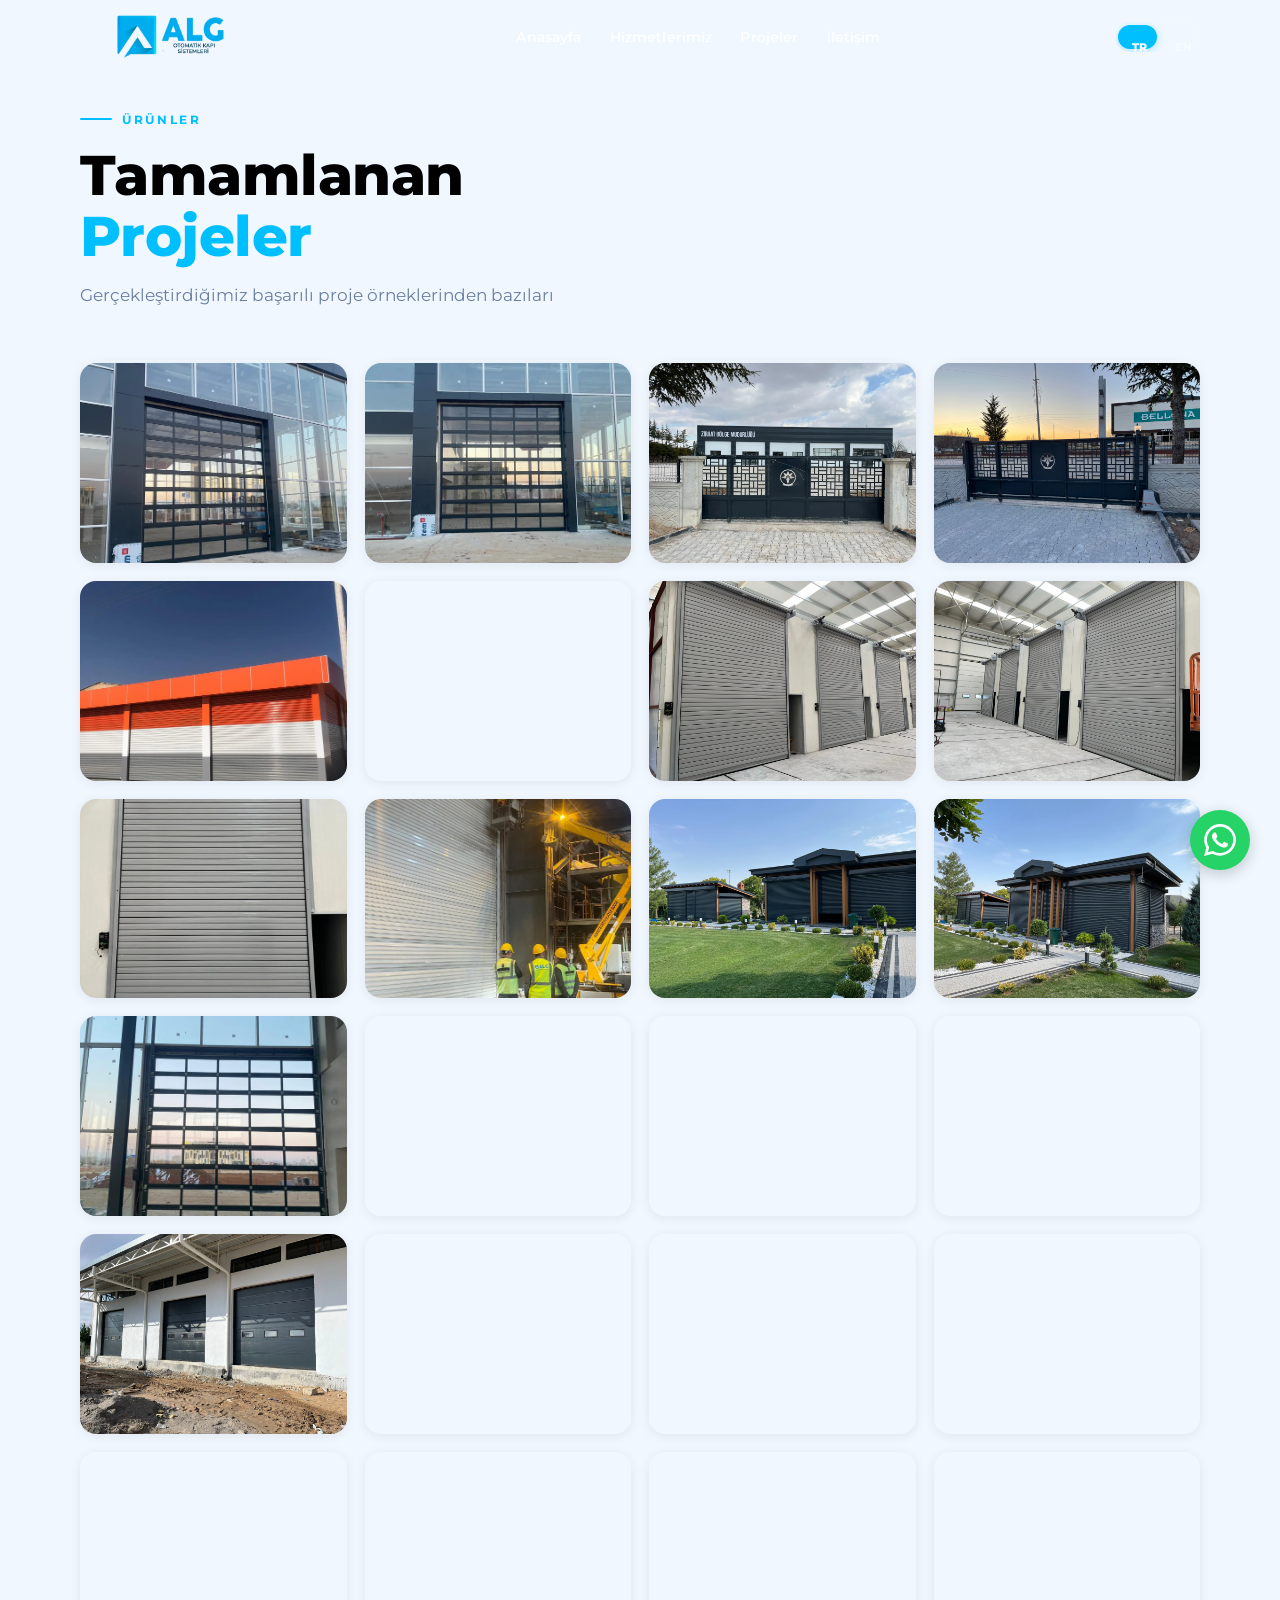
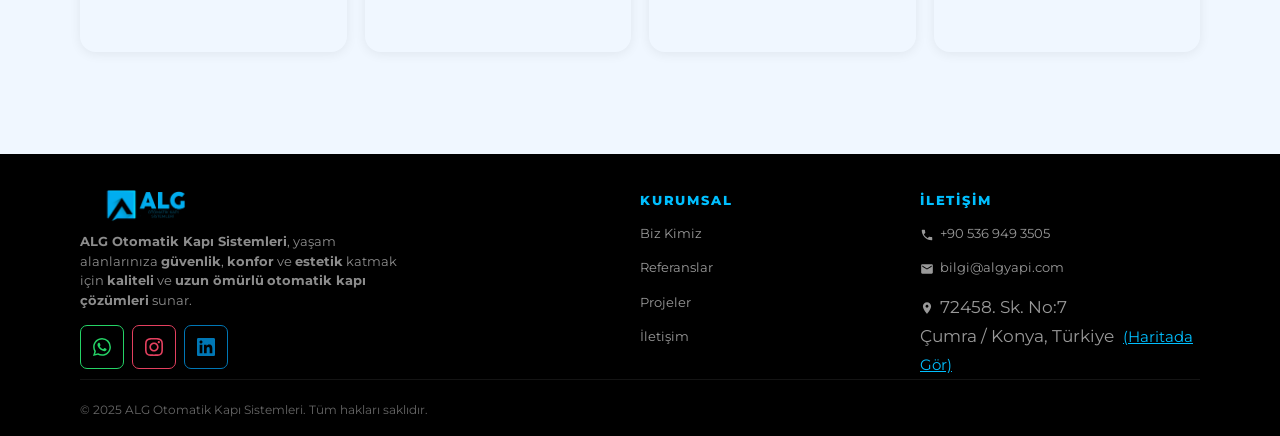
<file: ALG/ürünler sayfası.html>
<!DOCTYPE html>
<html lang="tr">
<head>
  <meta charset="UTF-8" />
  <meta name="viewport" content="width=device-width, initial-scale=1.0, viewport-fit=cover" />
  <meta name="description" content="ALG Tamamlanan Projeler Galerisi – Ülke çapında başarılı kapı ve güvenlik sistemi uygulamaları. Konuttan endüstriye pbirçok proje örneğini inceleyin." />
  <meta name="keywords" content="proje galerisi, başarılı uygulamalar, otomatik kapı projeleri, güvenlik sistemleri" />
  <meta property="og:title" content="Tamamlanan Projeler | ALG Otomatik Kapı Sistemleri" />
  <meta property="og:description" content="ALG'nin başarılı proje örneklerini keşfedin. Konya merkezli, Türkiye geneli hizmet." />
  <meta property="og:type" content="website" />
  <title>Tamamlanan Projeler | ALG Otomatik Kapı Sistemleri</title>
  <link rel="preconnect" href="https://fonts.googleapis.com" />
  <link rel="preconnect" href="https://fonts.gstatic.com" crossorigin />
  <link rel="stylesheet" href="style.css" />
  <link href="https://fonts.googleapis.com/css2?family=Montserrat:wght@400;500;600;700;800;900&display=swap" rel="stylesheet" />
  <script src="translations.js"></script>
  <style>
    /* Global font set in style.css */
    :root {
      --c-accent: #00BFFF;
      --c-bg: #f0f7ff;
      --c-text: #000000;
    }
    body { background: var(--c-bg); color: var(--c-text); }
    .navbar-static { 
        background: rgba(0,0,0,0.8); padding: 15px 0; border-bottom: 1px solid rgba(255,255,255,0.1);
    }
    .back-btn {
        color: #fff; text-decoration: none; font-weight: 700;
        display: flex; align-items: center; gap: 8px; font-size: 14px; text-transform: uppercase;
        transition: color 0.3s ease;
    }
    .back-btn:hover { color: var(--c-accent); }
    
    /* Katalog Tasarımı */
    .catalog-grid {
        display: grid; grid-template-columns: repeat(auto-fill, minmax(300px, 1fr)); gap: 30px; margin-top: 40px;
    }
    .gallery-grid {
        display: grid;
        grid-template-columns: repeat(4, minmax(0, 1fr));
        gap: 18px;
        margin-top: 40px;
    }
    
    @media (max-width: 1024px) {
      .gallery-grid { grid-template-columns: repeat(3, minmax(0, 1fr)); gap: 16px; }
    }
    @media (max-width: 768px) {
      .gallery-grid { grid-template-columns: repeat(2, minmax(0, 1fr)); gap: 12px; margin-top: 28px; }
    }
    @media (max-width: 480px) {
      .gallery-grid { grid-template-columns: 1fr; gap: 10px; margin-top: 20px; }
    }

    .catalog-item {
        background: #fff; border: 1px solid #eee; border-radius: 12px; overflow: hidden; transition: all 0.3s ease;
    }
    .catalog-item:hover { transform: translateY(-10px); box-shadow: 0 20px 40px rgba(0,0,0,0.1); border-color: var(--c-accent); }
    
    .catalog-img-box {
        width: 100%; height: 220px; background: #f0f0f0; overflow: hidden; position: relative;
    }
    .catalog-img-box img { width: 100%; height: 100%; object-fit: cover; transition: transform 0.5s ease; }
    .catalog-item:hover .catalog-img-box img { transform: scale(1.1); }
    
    .catalog-content { padding: 25px; }
    .catalog-cat { font-size: 12px; font-weight: 700; color: var(--c-accent); text-transform: uppercase; letter-spacing: 1px; }
    .catalog-name { font-size: 24px; font-weight: 800; margin: 10px 0; color: #000; }
    .catalog-desc { font-size: 14px; color: #666; margin-bottom: 20px; line-height: 1.6; }
    .catalog-btn { 
        display: block; width: 100%; padding: 12px; background: #000; color: #fff; text-align: center; 
        font-weight: 700; text-transform: uppercase; border-radius: 6px; transition: 0.3s;
    }
    .catalog-btn:hover { background: var(--c-accent); }

    /* Dil Seçeneği Stilleri */
    /* Lang toggle styles moved to style.css for consistency */
  </style>
</head>
<body>

<nav class="navbar" id="navbar" role="navigation" aria-label="Ana navigasyon">
  <div class="container nav-inner">
    <a href="index.html" class="nav-logo" aria-label="ALG - Ana Sayfa">
      <img src="logo.png" alt="ALG Logo" class="logo-img" fetchpriority="high" decoding="async" width="180" height="44">
    </a>
    <ul class="nav-links" role="list">
      <li><a href="index.html#anasayfa" data-i18n="nav_home">Anasayfa</a></li>
      <li><a href="index.html#hizmetler" data-i18n="nav_services">Hizmetlerimiz</a></li>
      <li><a href="index.html#projeler" data-i18n="nav_projects">Projeler</a></li>
      <li><a href="index.html#iletisim" data-i18n="nav_contact">İletişim</a></li>
    </ul>
    <div class="nav-right">
      <div class="lang-toggle" onclick="changeLang(localStorage.getItem('preferredLang') === 'en' ? 'tr' : 'en')">
        <div class="lang-toggle-slider"></div>
        <button class="lang-toggle-btn" data-lang="tr">TR</button>
        <button class="lang-toggle-btn" data-lang="en">EN</button>
      </div>
      <a href="tel:+905369493505" class="nav-call-btn">
        <svg width="15" height="15" viewBox="0 0 24 24" fill="currentColor"><path d="M6.6 10.8c1.4 2.8 3.8 5.1 6.6 6.6l2.2-2.2c.3-.3.7-.4 1-.2 1.1.4 2.3.6 3.6.6.6 0 1 .4 1 1V20c0 .6-.4 1-1 1-9.4 0-17-7.6-17-17 0-.6.4-1 1-1h3.5c.6 0 1 .4 1 1 0 1.3.2 2.5.6 3.6.1.3 0 .7-.2 1L6.6 10.8z"/></svg>
        <span data-i18n="nav_cta">Bizi Arayın</span>
      </a>
    </div>
    <button class="hamburger" id="hamburgerBtn" aria-label="Menüyü aç/kapat" aria-expanded="false">
      <span></span><span></span><span></span>
    </button>
  </div>
</nav>

<div class="mobile-menu" id="mobileMenu" role="dialog" aria-label="Mobil menü">
  <button class="mobile-close" id="mobileClose" aria-label="Kapat">✕</button>
  <a href="index.html#anasayfa" class="mobile-link" data-i18n="nav_home">Anasayfa</a>
  <a href="index.html#hizmetler" class="mobile-link" data-i18n="nav_services">Hizmetlerimiz</a>
  <a href="index.html#projeler" class="mobile-link" data-i18n="nav_projects">Projeler</a>
  <a href="index.html#iletisim" class="mobile-link" data-i18n="nav_contact">İletişim</a>
  <a href="tel:+905369493505" class="mobile-cta-btn">
    <svg width="16" height="16" viewBox="0 0 24 24" fill="currentColor"><path d="M6.6 10.8c1.4 2.8 3.8 5.1 6.6 6.6l2.2-2.2c.3-.3.7-.4 1-.2 1.1.4 2.3.6 3.6.6.6 0 1 .4 1 1V20c0 .6-.4 1-1 1-9.4 0-17-7.6-17-17 0-.6.4-1 1-1h3.5c.6 0 1 .4 1 1 0 1.3.2 2.5.6 3.6.1.3 0 .7-.2 1L6.6 10.8z"/></svg>
    +90 536 949 3505
  </a>
</div>

<section class="section">
  <div class="container">
    <div class="section-header">
      <div class="badge" data-i18n="nav_prod_cat">Ürünler</div>
      <h1 class="section-title">Tamamlanan<br /><span class="text-accent">Projeler</span></h1>
      <p class="section-desc">Gerçekleştirdiğimiz başarılı proje örneklerinden bazıları</p>
    </div>

    <div class="gallery-grid">
      <div class="gallery-card"><img class="gallery-img" src="images/galeri/f (1).webp" alt="Galeri Fotoğraf 1" loading="lazy" decoding="async"></div>
      <div class="gallery-card"><img class="gallery-img" src="images/galeri/f (2).webp" alt="Galeri Fotoğraf 2" loading="lazy" decoding="async"></div>
      <div class="gallery-card"><img class="gallery-img" src="images/galeri/f (3).webp" alt="Galeri Fotoğraf 3" loading="lazy" decoding="async"></div>
      <div class="gallery-card"><img class="gallery-img" src="images/galeri/f (4).webp" alt="Galeri Fotoğraf 4" loading="lazy" decoding="async"></div>
      <div class="gallery-card"><img class="gallery-img" src="images/galeri/f (5).webp" alt="Galeri Fotoğraf 5" loading="lazy" decoding="async"></div>
      <div class="gallery-card"><img class="gallery-img" src="images/galeri/f (6).webp" alt="Galeri Fotoğraf 6" loading="lazy" decoding="async"></div>
      <div class="gallery-card"><img class="gallery-img" src="images/galeri/f (7).webp" alt="Galeri Fotoğraf 7" loading="lazy" decoding="async"></div>
      <div class="gallery-card"><img class="gallery-img" src="images/galeri/f (8).webp" alt="Galeri Fotoğraf 8" loading="lazy" decoding="async"></div>
      <div class="gallery-card"><img class="gallery-img" src="images/galeri/f (9).webp" alt="Galeri Fotoğraf 9" loading="lazy" decoding="async"></div>
      <div class="gallery-card"><img class="gallery-img" src="images/galeri/f (10).webp" alt="Galeri Fotoğraf 10" loading="lazy" decoding="async"></div>
      <div class="gallery-card"><img class="gallery-img" src="images/galeri/f (11).webp" alt="Galeri Fotoğraf 11" loading="lazy" decoding="async"></div>
      <div class="gallery-card"><img class="gallery-img" src="images/galeri/f (12).webp" alt="Galeri Fotoğraf 12" loading="lazy" decoding="async"></div>
      <div class="gallery-card"><img class="gallery-img" src="images/galeri/f (13).webp" alt="Galeri Fotoğraf 13" loading="lazy" decoding="async"></div>
      <div class="gallery-card"><img class="gallery-img" src="images/galeri/f (14).webp" alt="Galeri Fotoğraf 14" loading="lazy" decoding="async"></div>
      <div class="gallery-card"><img class="gallery-img" src="images/galeri/f (15).webp" alt="Galeri Fotoğraf 15" loading="lazy" decoding="async"></div>
      <div class="gallery-card"><img class="gallery-img" src="images/galeri/f (16).webp" alt="Galeri Fotoğraf 16" loading="lazy" decoding="async"></div>
      <div class="gallery-card"><img class="gallery-img" src="images/galeri/f (17).webp" alt="Galeri Fotoğraf 17" loading="lazy" decoding="async"></div>
      <div class="gallery-card"><img class="gallery-img" src="images/galeri/f (18).webp" alt="Galeri Fotoğraf 18" loading="lazy" decoding="async"></div>
      <div class="gallery-card"><img class="gallery-img" src="images/galeri/f (19).webp" alt="Galeri Fotoğraf 19" loading="lazy" decoding="async"></div>
      <div class="gallery-card"><img class="gallery-img" src="images/galeri/f (20).webp" alt="Galeri Fotoğraf 20" loading="lazy" decoding="async"></div>
      <div class="gallery-card"><img class="gallery-img" src="images/galeri/f (21).webp" alt="Galeri Fotoğraf 21" loading="lazy" decoding="async"></div>
      <div class="gallery-card"><img class="gallery-img" src="images/galeri/f (22).webp" alt="Galeri Fotoğraf 22" loading="lazy" decoding="async"></div>
      <div class="gallery-card"><img class="gallery-img" src="images/galeri/f (23).webp" alt="Galeri Fotoğraf 23" loading="lazy" decoding="async"></div>
      <div class="gallery-card"><img class="gallery-img" src="images/galeri/f (24).webp" alt="Galeri Fotoğraf 24" loading="lazy" decoding="async"></div>
      <!-- Galeri sonu -->
    </div>
  </div>
</section>

<footer>
  <div class="container">
    <div class="footer-grid">
      <div class="footer-brand-col">
        <img src="logo.png" alt="ALG Logo" class="footer-logo" loading="lazy" decoding="async" width="150" height="44" />
        <p class="footer-desc" data-i18n="footer_desc"><strong>ALG Otomatik Kapı Sistemleri</strong>, yaşam alanlarınıza <strong>güvenlik</strong>, <strong>konfor</strong> ve <strong>estetik</strong> katmak için <strong>kaliteli</strong> ve <strong>uzun ömürlü</strong> <strong>otomatik kapı çözümleri</strong> sunar.</p>
        <div class="footer-socials">
          <a href="https://wa.me/905369493505?text=Merhaba%2C%20Alg%20Otomatik%20Kap%C4%B1%20Sistemleri%20i%C3%A7in%20fiyat%20ve%20hizmet%20detaylar%C4%B1n%C4%B1%20%C3%B6%C4%9Frenmek%20istiyorum." class="social-btn" aria-label="WhatsApp" target="_blank" rel="noopener">
            <svg width="18" height="18" viewBox="0 0 24 24" fill="currentColor"><path d="M17.472 14.382c-.297-.149-1.758-.867-2.03-.967-.273-.099-.471-.148-.67.15-.197.297-.767.966-.94 1.164-.173.199-.347.223-.644.075-.297-.15-1.255-.463-2.39-1.475-.883-.788-1.48-1.761-1.653-2.059-.173-.297-.018-.458.13-.606.134-.133.298-.347.446-.52.149-.174.198-.298.298-.497.099-.198.05-.371-.025-.52-.075-.149-.669-1.612-.916-2.207-.242-.579-.487-.5-.669-.51-.173-.008-.371-.01-.57-.01-.198 0-.52.074-.792.372-.272.297-1.04 1.016-1.04 2.479 0 1.462 1.065 2.875 1.213 3.074.149.198 2.096 3.2 5.077 4.487.709.306 1.262.489 1.694.625.712.227 1.36.195 1.871.118.571-.085 1.758-.719 2.006-1.413.248-.694.248-1.289.173-1.413-.074-.124-.272-.198-.57-.347m-5.421 7.403h-.004a9.87 9.87 0 01-5.031-1.378l-.361-.214-3.741.982.998-3.648-.235-.374a9.86 9.86 0 01-1.51-5.26c.001-5.45 4.436-9.884 9.888-9.884 2.64 0 5.122 1.03 6.988 2.898a9.825 9.825 0 012.893 6.994c-.003 5.45-4.437 9.884-9.885 9.884m8.413-18.297A11.815 11.815 0 0012.05 0C5.495 0 .16 5.335.157 11.892c0 2.096.547 4.142 1.588 5.945L.057 24l6.305-1.654a11.882 11.882 0 005.683 1.448h.005c6.554 0 11.89-5.335 11.893-11.893a11.821 11.821 0 00-3.48-8.413z"/></svg>
          </a>
          <a href="#" class="social-btn" aria-label="Instagram">
            <svg width="18" height="18" viewBox="0 0 24 24" fill="currentColor"><path d="M12 2.163c3.204 0 3.584.012 4.85.07 3.252.148 4.771 1.691 4.919 4.919.058 1.265.069 1.645.069 4.849 0 3.205-.012 3.584-.069 4.849-.149 3.225-1.664 4.771-4.919 4.919-1.266.058-1.644.07-4.85.07-3.204 0-3.584-.012-4.849-.07-3.26-.149-4.771-1.699-4.919-4.92-.058-1.265-.07-1.644-.07-4.849 0-3.204.013-3.583.07-4.849.149-3.227 1.664-4.771 4.919-4.919 1.266-.057 1.645-.069 4.849-.069zm0-2.163c-3.259 0-3.667.014-4.947.072-4.358.2-6.78 2.618-6.98 6.98-.059 1.281-.073 1.689-.073 4.948 0 3.259.014 3.668.072 4.948.2 4.358 2.618 6.78 6.98 6.98 1.281.058 1.689.072 4.948.072 3.259 0 3.668-.014 4.948-.072 4.354-.2 6.782-2.618 6.979-6.98.059-1.28.073-1.689.073-4.948 0-3.259-.014-3.667-.072-4.947-.196-4.354-2.617-6.78-6.979-6.98-1.281-.059-1.69-.073-4.949-.073zm0 5.838c-3.403 0-6.162 2.759-6.162 6.162s2.759 6.163 6.162 6.163 6.162-2.759 6.162-6.163c0-3.403-2.759-6.162-6.162-6.162zm0 10.162c-2.209 0-4-1.79-4-4 0-2.209 1.791-4 4-4s4 1.791 4 4c0 2.21-1.791 4-4 4zm6.406-11.845c-.796 0-1.441.645-1.441 1.44s.645 1.44 1.441 1.44c.795 0 1.439-.645 1.439-1.44s-.644-1.44-1.439-1.44z"/></svg>
          </a>
          <a href="#" class="social-btn" aria-label="LinkedIn">
            <svg width="18" height="18" viewBox="0 0 24 24" fill="currentColor"><path d="M20.447 20.452h-3.554v-5.569c0-1.328-.027-3.037-1.852-3.037-1.853 0-2.136 1.445-2.136 2.939v5.667H9.351V9h3.414v1.561h.046c.477-.9 1.637-1.85 3.37-1.85 3.601 0 4.267 2.37 4.267 5.455v6.286zM5.337 7.433c-1.144 0-2.063-.926-2.063-2.065 0-1.138.92-2.063 2.063-2.063 1.14 0 2.064.925 2.064 2.063 0 1.139-.925 2.065-2.064 2.065zm1.782 13.019H3.555V9h3.564v11.452zM22.225 0H1.771C.792 0 0 .774 0 1.729v20.542C0 23.227.792 24 1.771 24h20.451C23.2 24 24 23.227 24 22.271V1.729C24 .774 23.2 0 22.222 0h.003z"/></svg>
          </a>
        </div>
      </div>
      <div>
        <div class="footer-col-title" data-i18n="footer_corp_title">Kurumsal</div>
        <ul class="footer-links">
          <li><a href="index.html#hakkimizda" data-i18n="about_badge">Hakkımızda</a></li>
          <li><a href="index.html#referanslar" data-i18n="nav_refs">Referanslar</a></li>
          <li><a href="index.html#projeler" data-i18n="nav_projects">Projeler</a></li>
          <li><a href="index.html#iletisim" data-i18n="nav_contact">İletişim</a></li>
        </ul>
      </div>
      <div>
        <div class="footer-col-title" data-i18n="footer_cont_title">İletişim</div>
        <ul class="footer-links">
          <li><a href="tel:+905369493505"><svg width="14" height="14" viewBox="0 0 24 24" fill="currentColor" style="margin-right: 6px; vertical-align: middle;"><path d="M6.6 10.8c1.4 2.8 3.8 5.1 6.6 6.6l2.2-2.2c.3-.3.7-.4 1-.2 1.1.4 2.3.6 3.6.6.6 0 1 .4 1 1V20c0 .6-.4 1-1 1-9.4 0-17-7.6-17-17 0-.6.4-1 1-1h3.5c.6 0 1 .4 1 1 0 1.3.2 2.5.6 3.6.1.3 0 .7-.2 1L6.6 10.8z"/></svg>+90 536 949 3505</a></li>
          <li><a href="mailto:bilgi@algyapi.com"><svg width="14" height="14" viewBox="0 0 24 24" fill="currentColor" style="margin-right: 6px; vertical-align: middle;"><path d="M20 4H4c-1.1 0-1.99.9-1.99 2L2 18c0 1.1.9 2 2 2h16c1.1 0 2-.9 2-2V6c0-1.1-.9-2-2-2zm0 4l-8 5-8-5V6l8 5 8-5v2z"/></svg>bilgi@algyapi.com</a></li>
          <li style="color:rgba(255,255,255,0.6);font-size:17px;line-height:1.7;margin-top:4px;"><svg width="14" height="14" viewBox="0 0 24 24" fill="currentColor" style="margin-right: 6px; vertical-align: middle;"><path d="M12 2C8.13 2 5 5.13 5 9c0 5.25 7 13 7 13s7-7.75 7-13c0-3.87-3.13-7-7-7zm0 9.5c-1.38 0-2.5-1.12-2.5-2.5s1.12-2.5 2.5-2.5 2.5 1.12 2.5 2.5-1.12 2.5-2.5 2.5z"/></svg>72458. Sk. No:7<br />Çumra / Konya, Türkiye <a href="https://www.google.com/maps/search/?api=1&query=37.5747,32.7751" target="_blank" style="color:var(--c-accent); text-decoration:underline; margin-left:5px; font-size:15px;">(Haritada Gör)</a></li>
        </ul>
      </div>
    </div>
    <div class="footer-bottom">
      <div class="footer-copy" data-i18n="footer_copy">© 2025 ALG Otomatik Kapı Sistemleri. Tüm hakları saklıdır.</div>
    </div>
  </div>
</footer>

<!-- ══ WHATSAPP FLOAT ══ -->
<a href="https://wa.me/905369493505?text=Merhaba%2C%20Alg%20Otomatik%20Kap%C4%B1%20Sistemleri%20i%C3%A7in%20fiyat%20ve%20hizmet%20detaylar%C4%B1n%C4%B1%20%C3%B6%C4%9Frenmek%20istiyorum." class="whatsapp-float" target="_blank" rel="noopener" aria-label="WhatsApp üzerinden iletişim kurun">
  <svg width="32" height="32" viewBox="0 0 24 24" fill="currentColor"><path d="M17.472 14.382c-.297-.149-1.758-.867-2.03-.967-.273-.099-.471-.148-.67.15-.197.297-.767.966-.94 1.164-.173.199-.347.223-.644.075-.297-.15-1.255-.463-2.39-1.475-.883-.788-1.48-1.761-1.653-2.059-.173-.297-.018-.458.13-.606.134-.133.298-.347.446-.52.149-.174.198-.298.298-.497.099-.198.05-.371-.025-.52-.075-.149-.669-1.612-.916-2.207-.242-.579-.487-.5-.669-.51-.173-.008-.371-.01-.57-.01-.198 0-.52.074-.792.372-.272.297-1.04 1.016-1.04 2.479 0 1.462 1.065 2.875 1.213 3.074.149.198 2.096 3.2 5.077 4.487.709.306 1.262.489 1.694.625.712.227 1.36.195 1.871.118.571-.085 1.758-.719 2.006-1.413.248-.694.248-1.289.173-1.413-.074-.124-.272-.198-.57-.347m-5.421 7.403h-.004a9.87 9.87 0 01-5.031-1.378l-.361-.214-3.741.982.998-3.648-.235-.374a9.86 9.86 0 01-1.51-5.26c.001-5.45 4.436-9.884 9.888-9.884 2.64 0 5.122 1.03 6.988 2.898a9.825 9.825 0 012.893 6.994c-.003 5.45-4.437 9.884-9.885 9.884m8.413-18.297A11.815 11.815 0 0012.05 0C5.495 0 .16 5.335.157 11.892c0 2.096.547 4.142 1.588 5.945L.057 24l6.305-1.654a11.882 11.882 0 005.683 1.448h.005c6.554 0 11.89-5.335 11.893-11.893a11.821 11.821 0 00-3.48-8.413z"/></svg>
</a>

<script src="main.js"></script>
</body>
</html>
</file>
<file: ALG/style.css>
/* ═══════════════════════════════════════════════════
   ALG OTOMATİK KAPI SİSTEMLERİ — style.css
   Redesign: Professional · Conversion-Focused · Modern
   Palette: Dark Navy + Orange Accent + White
   Font: Barlow Condensed (display) + Barlow (body)
═══════════════════════════════════════════════════ */

/* ── DESIGN TOKENS ── */
:root {
  --c-bg:          #f4f6fb;
  --c-surface:     #ffffff;
  --c-dark:        #000000;
  --c-dark2:       #0a0a0a;
  --c-dark3:       #111111;
  --c-accent:      #00BFFF;
  --c-accent-d:    #0091c2;
  --c-accent-l:    #80e5ff;
  --c-accent-glow: rgba(0, 191, 255, 0.18);
  --c-muted:       #6b7ea0;
  --c-border:      #dde4f0;
  --c-text:        #000000;
  --c-white:       #ffffff;
  --font-display:  'Barlow Condensed', sans-serif;
  --font-body:     'Barlow', sans-serif;
  --radius-sm:     8px;
  --radius-md:     16px;
  --radius-lg:     24px;
  --shadow-sm:     0 2px 12px rgba(0,0,0,0.07);
  --shadow-md:     0 8px 32px rgba(0,0,0,0.12);
  --shadow-lg:     0 20px 60px rgba(0,0,0,0.18);
  --shadow-accent: 0 8px 32px rgba(0, 191, 255, 0.35);
  --tr:            0.28s cubic-bezier(0.4, 0, 0.2, 1);
  --max-w:         1240px;
  --section-py:    clamp(64px, 8vw, 110px);
  --nav-h:         74px;
}

/* ── PRELOADER CORE STYLES ── */
#preloader {
  position: fixed;
  inset: 0;
  background: var(--c-surface);
  display: flex;
  flex-direction: column;
  align-items: center;
  justify-content: center;
  z-index: 99999;
  transition: opacity 0.6s ease, visibility 0.6s ease;
}

#preloaderLogo {
  width: 250px;
  height: auto;
  opacity: 0;
  transform: scale(0.85);
  transition: opacity 1s ease, transform 1s ease;
}

#preloaderLogo.animate {
  opacity: 1;
  transform: scale(1);
}

.preloader-active {
  overflow: hidden !important;
}

#preloader.fade-out {
  opacity: 0;
  visibility: hidden;
}

/* ── PRELOADER ANIMATION HELPERS ── */

.preloader-bar-wrapper {
  width: 140px; height: 2px;
  background: rgba(0, 191, 255, 0.1);
  margin: 25px auto 0; border-radius: 4px; overflow: hidden;
  position: relative;
}
#preloaderBar { 
  position: absolute; left: 0; top: 0;
  width: 0%; height: 100%; background: var(--c-accent); 
  transition: width 2s ease-in-out; 
}
#preloaderBar.animate { width: 100%; }

/* ── WHATSAPP FLOAT BUTTON ── */
.whatsapp-float {
  position: fixed;
  bottom: 30px;
  right: 30px;
  width: 60px;
  height: 60px;
  background-color: #25d366;
  color: #fff;
  border-radius: 50%;
  display: flex;
  align-items: center;
  justify-content: center;
  box-shadow: 0 4px 15px rgba(0,0,0,0.2);
  z-index: 1001;
  transition: transform 0.3s ease, box-shadow 0.3s ease, background-color 0.3s ease;
  animation: wa-pulse 2s infinite;
}
.whatsapp-float:hover {
  transform: scale(1.1);
  box-shadow: 0 6px 20px rgba(0,0,0,0.3);
  color: #fff;
}

.whatsapp-float.clicked {
  animation: wa-bounce 0.4s ease !important;
}

@keyframes wa-pulse {
  0% { box-shadow: 0 0 0 0 rgba(37, 211, 102, 0.5); }
  70% { box-shadow: 0 0 0 15px rgba(37, 211, 102, 0); }
  100% { box-shadow: 0 0 0 0 rgba(37, 211, 102, 0); }
}

@keyframes wa-bounce {
  0%, 100% { transform: scale(1.1); }
  50% { transform: scale(0.8); }
}


/* ── RESET ── */
*, *::before, *::after { box-sizing: border-box; margin: 0; padding: 0; }
html { scroll-behavior: smooth; font-size: 16px; }
body {
  background: var(--c-bg);
  color: var(--c-text);
  font-family: var(--font-body);
  line-height: 1.65;
  overflow-x: hidden;
}
img { display: block; max-width: 100%; }
* { font-family: 'Montserrat', sans-serif !important; } /* Moved from inline styles */
a { text-decoration: none; color: inherit; }
ul { list-style: none; }

/* ── UTILITIES ── */
.container {
  width: 100%;
  max-width: var(--max-w);
  margin-inline: auto;
  padding-inline: clamp(20px, 5vw, 60px);
}
.section { padding-block: var(--section-py); }

.badge {
  display: inline-flex; align-items: center; gap: 10px;
  font-family: var(--font-display); font-size: 12px; font-weight: 700;
  letter-spacing: 0.22em; text-transform: uppercase;
  color: var(--c-accent); margin-bottom: 16px;
}
.badge::before {
  content: ''; width: 32px; height: 2px;
  background: var(--c-accent); border-radius: 2px;
}

.section-title {
  font-family: var(--font-display);
  font-size: clamp(32px, 5vw, 56px);
  font-weight: 800; line-height: 1.08; letter-spacing: -0.01em;
  color: var(--c-dark);
}
.section-desc {
  font-size: 17px; color: var(--c-muted); max-width: 560px;
  margin-top: 14px; line-height: 1.8;
}
.section-header { margin-bottom: 52px; }

.text-accent { color: var(--c-accent); }

/* ── REVEAL ── */
.reveal {
  opacity: 0; transform: translateY(40px);
  transition: opacity 1.2s cubic-bezier(0.22, 1, 0.36, 1), transform 1.2s cubic-bezier(0.22, 1, 0.36, 1);
}
.reveal.visible { opacity: 1; transform: translateY(0); }
.reveal-delay-1 { transition-delay: 0.08s; }
.reveal-delay-2 { transition-delay: 0.16s; }
.reveal-delay-3 { transition-delay: 0.24s; }
.reveal-delay-4 { transition-delay: 0.32s; }

/* ── BUTTONS ── */
.btn-primary {
  display: inline-flex; align-items: center; gap: 9px;
  padding: 15px 34px; border-radius: 6px;
  background: var(--c-accent); color: #fff;
  font-family: var(--font-display); font-size: 15px; font-weight: 700;
  letter-spacing: 0.05em; text-transform: uppercase;
  transition: var(--tr); border: none; cursor: pointer;
  box-shadow: var(--shadow-accent);
  white-space: nowrap;
}
.btn-primary:hover {
  background: var(--c-accent-d);
  transform: translateY(-2px);
  box-shadow: 0 12px 40px rgba(0, 191, 255, 0.45);
}
.btn-primary:active { transform: translateY(0); }

.btn-ghost {
  display: inline-flex; align-items: center; gap: 9px;
  padding: 14px 32px; border-radius: 6px;
  border: 2px solid rgba(255,255,255,0.45); color: #fff;
  font-family: var(--font-display); font-size: 15px; font-weight: 700;
  letter-spacing: 0.05em; text-transform: uppercase;
  transition: var(--tr); cursor: pointer; background: transparent;
  white-space: nowrap;
}
.btn-ghost:hover {
  border-color: #fff; background: rgba(255,255,255,0.12);
  transform: translateY(-2px);
}

.btn-outline {
  display: inline-flex; align-items: center; gap: 9px;
  padding: 14px 32px; border-radius: 6px;
  border: 2px solid var(--c-dark); color: var(--c-dark);
  font-family: var(--font-display); font-size: 15px; font-weight: 700;
  letter-spacing: 0.05em; text-transform: uppercase;
  transition: var(--tr); cursor: pointer; background: transparent;
}
.btn-outline:hover {
  background: var(--c-dark); color: #fff; transform: translateY(-2px);
}

.btn-ghost-dark {
  display: inline-flex; align-items: center; gap: 9px;
  padding: 14px 32px; border-radius: 6px;
  border: 2px solid rgba(255,255,255,0.6); color: #fff;
  font-family: var(--font-display); font-size: 15px; font-weight: 700;
  letter-spacing: 0.05em; text-transform: uppercase;
  transition: var(--tr); cursor: pointer; background: transparent;
}
.btn-ghost-dark:hover {
  background: rgba(255,255,255,0.15); border-color: #fff; transform: translateY(-2px);
}

/* ══════════════════════════════
   FLOATING CTA (Mobile)
══════════════════════════════ */
.float-cta {
  position: fixed; bottom: 0; left: 0; right: 0; z-index: 900;
  display: none;
  background: var(--c-dark);
  padding: 12px 20px;
  gap: 12px;
  border-top: 1px solid rgba(255,255,255,0.1);
  box-shadow: 0 -4px 24px rgba(0,0,0,0.3);
}
/* Hide call buttons as per request to remove 'Call Now' text */
.nav-call-btn, .float-cta-call {
  display: none !important;
}

.float-cta-call {
  flex: 1; display: flex; align-items: center; justify-content: center; gap: 8px;
  background: var(--c-accent); color: #fff; border-radius: 6px;
  padding: 13px; font-family: var(--font-display); font-size: 14px; font-weight: 700;
  letter-spacing: 0.05em; text-transform: uppercase;
}
.float-cta-quote {
  flex: 1; display: flex; align-items: center; justify-content: center;
  border: 2px solid rgba(255,255,255,0.4); color: #fff; border-radius: 6px;
  padding: 13px; font-family: var(--font-display); font-size: 14px; font-weight: 700;
  letter-spacing: 0.05em; text-transform: uppercase;
}

/* ══════════════════════════════
   LIGHTBOX
══════════════════════════════ */
.lightbox {
  display: none; position: fixed; inset: 0; z-index: 9999;
  background: rgba(0,0,0,0.95); backdrop-filter: blur(12px);
  align-items: center; justify-content: center;
}
.lightbox.open { display: flex; }
.lightbox-inner {
  display: flex; flex-direction: column; align-items: center;
  max-width: 90vw; max-height: 90vh; gap: 14px;
}
.lightbox-img {
  max-width: 100%; max-height: 80vh;
  object-fit: contain; border-radius: var(--radius-sm);
  transition: opacity 0.2s ease;
}
.lightbox-close {
  position: fixed; top: 20px; right: 24px; z-index: 10000;
  background: rgba(255,255,255,0.1); border: 1px solid rgba(255,255,255,0.2);
  color: #fff; width: 44px; height: 44px; border-radius: 50%;
  font-size: 18px; cursor: pointer; display: flex; align-items: center; justify-content: center;
  transition: var(--tr);
}
.lightbox-close:hover { background: var(--c-accent); }
.lightbox-nav {
  position: fixed; top: 50%; transform: translateY(-50%);
  background: rgba(255,255,255,0.1); border: 1px solid rgba(255,255,255,0.2);
  color: #fff; width: 48px; height: 48px; border-radius: 50%;
  font-size: 22px; cursor: pointer; display: flex; align-items: center; justify-content: center;
  transition: var(--tr);
}
.lightbox-nav:hover { background: var(--c-accent); }
.lightbox-prev { left: 16px; }
.lightbox-next { right: 16px; }
.lightbox-meta { color: rgba(255,255,255,0.7); font-size: 14px; margin-right: 16px; }
.lightbox-counter { color: rgba(255,255,255,0.5); font-size: 13px; }

/* ══════════════════════════════
   NAVBAR
══════════════════════════════ */
.navbar {
  position: fixed; top: 0; left: 0; right: 0; z-index: 1000;
  padding: 0; height: var(--nav-h);
  transition: background var(--tr), box-shadow var(--tr), height var(--tr);
}
.navbar.scrolled {
  background: rgba(0,0,0,0.97);
  backdrop-filter: blur(20px);
  -webkit-backdrop-filter: blur(20px);
  box-shadow: 0 2px 30px rgba(0,0,0,0.3);
  height: 64px;
}
.nav-inner {
  display: flex; align-items: center; justify-content: space-between;
  height: 100%;
}
.nav-logo { display: flex; align-items: center; flex-shrink: 0; }
.logo-img { height: 44px; width: auto; }
.nav-links {
  display: flex; align-items: center; gap: 28px;
  margin: 0 auto; padding: 0 40px;
}
.nav-links a {
  font-family: var(--font-body); font-size: 14px; font-weight: 500;
  color: #ffffff; letter-spacing: 0.01em;
  transition: color var(--tr); position: relative; padding-bottom: 3px;
}
.nav-links a::after {
  content: ''; position: absolute; bottom: 0; left: 0;
  width: 0; height: 2px; background: var(--c-accent);
  transition: width var(--tr); border-radius: 2px;
}
.nav-links a:hover { color: #fff; }
.nav-links a:hover::after { width: 100%; }

.nav-dropdown { position: relative; }
.nav-dropdown > a { display: flex; align-items: center; gap: 4px; }
.chevron { font-size: 10px; opacity: 0.6; }
.nav-dropdown-menu {
  position: absolute; top: calc(100% + 14px); left: 50%; transform: translateX(-50%);
  background: #fff; border-radius: var(--radius-md);
  padding: 10px; min-width: 300px;
  opacity: 0; pointer-events: none; transition: var(--tr);
  display: grid; grid-template-columns: 1fr 1fr; gap: 3px;
  box-shadow: var(--shadow-lg); border: 1px solid var(--c-border);
}
.nav-dropdown:hover .nav-dropdown-menu { opacity: 1; pointer-events: all; }
.nav-dropdown-menu a {
  padding: 9px 14px; border-radius: var(--radius-sm);
  font-size: 14px; color: var(--c-muted) !important; white-space: nowrap;
  transition: var(--tr);
}
.nav-dropdown-menu a::after { display: none !important; }
.nav-dropdown-menu a:hover {
  background: var(--c-accent-glow);
   color: var(--c-accent) !important;
}

.nav-right { display: flex; align-items: center; gap: 12px; flex-shrink: 0; }

/* ── MODERN LANG TOGGLE ── */
.lang-toggle-wrapper { display: flex; align-items: center; }
.lang-toggle {
  position: relative;
  display: flex;
  background: rgba(255, 255, 255, 0.08);
  border: 1px solid rgba(255, 255, 255, 0.15);
  border-radius: 30px;
  padding: 3px;
  width: 86px;
  height: 32px;
  cursor: pointer;
  transition: all 0.3s ease;
  user-select: none;
  overflow: hidden;
}
.lang-toggle:hover {
  border-color: var(--c-accent);
  background: rgba(255, 255, 255, 0.12);
}
.lang-toggle-slider {
  position: absolute;
  top: 3px;
  left: 3px;
  width: 39px;
  height: 24px;
  background: var(--c-accent);
  border-radius: 20px;
  transition: transform 0.45s cubic-bezier(0.175, 0.885, 0.32, 1.275);
  z-index: 1;
  box-shadow: 0 2px 8px rgba(0, 191, 255, 0.3);
}
.lang-toggle-btn {
  position: relative;
  z-index: 2;
  flex: 1;
  background: none;
  border: none;
  color: rgba(255, 255, 255, 0.5);
  font-family: var(--font-display);
  font-size: 11px;
  font-weight: 800;
  cursor: pointer;
  transition: color 0.3s ease;
  letter-spacing: 0.05em;
  pointer-events: none;
  font-family: 'Montserrat', sans-serif !important; /* Ensure Montserrat is used */
  display: flex; align-items: center; justify-content: center; /* Center the text properly */
}
.lang-toggle-btn.active {
  color: #fff;
}

.nav-call-btn {
  display: inline-flex; align-items: center; gap: 8px;
  padding: 10px 22px; border-radius: 6px;
  background: var(--c-accent); color: #fff;
  font-family: var(--font-display); font-size: 13px; font-weight: 700;
  letter-spacing: 0.06em; text-transform: uppercase;
  transition: var(--tr); white-space: nowrap;
}
.nav-call-btn:hover { background: var(--c-accent-d); transform: translateY(-1px); }

.hamburger {
  display: none; flex-direction: column; gap: 5px; cursor: pointer;
  padding: 6px; background: none; border: none;
}
.hamburger span {
  display: block; width: 25px; height: 2.5px;
  background: #fff; border-radius: 2px; transition: var(--tr);
}
.hamburger.active span:nth-child(1) { transform: rotate(45deg) translate(5.5px, 5.5px); }
.hamburger.active span:nth-child(2) { opacity: 0; transform: scaleX(0); }
.hamburger.active span:nth-child(3) { transform: rotate(-45deg) translate(5.5px, -5.5px); }

/* ══════════════════════════════
   MOBILE MENU
══════════════════════════════ */
.mobile-menu {
  display: none; position: fixed; inset: 0; z-index: 999;
  background: var(--c-dark); padding: 90px 36px 40px;
  flex-direction: column; gap: 4px; overflow-y: auto;
}
.mobile-menu.open { display: flex; }
.mobile-close {
  position: absolute; top: 20px; right: 24px;
  background: rgba(255,255,255,0.1); border: 1px solid rgba(255,255,255,0.15);
  color: #fff; width: 40px; height: 40px; border-radius: 50%;
  font-size: 16px; cursor: pointer; display: flex; align-items: center; justify-content: center;
}
.mobile-link {
  font-family: var(--font-display); font-size: 22px; font-weight: 700;
  color: rgba(255,255,255,0.85); letter-spacing: 0.02em; padding: 12px 0;
  border-bottom: 1px solid rgba(255,255,255,0.08);
  transition: color var(--tr);
}
.mobile-link:hover { color: var(--c-accent); }
.mobile-lang {
  display: flex; gap: 8px; margin-top: 16px; padding-top: 16px;
}
.mobile-cta-btn {
  margin-top: 12px; display: flex; align-items: center; justify-content: center; gap: 10px;
  background: var(--c-accent); color: #fff; border-radius: 6px;
  padding: 16px; font-family: var(--font-display); font-size: 16px; font-weight: 700;
  letter-spacing: 0.05em; text-transform: uppercase;
}
.no-scroll { overflow: hidden !important; touch-action: none; }

/* ══════════════════════════════
   HERO
══════════════════════════════ */
.hero {
  position: relative; min-height: 100vh;
  display: flex; align-items: center;
  padding-top: var(--nav-h);
  overflow: hidden;
}
.hero-bg {
  position: absolute; inset: 0; z-index: 0;
  background-image: url('images/background.webp');
  background-size: cover; background-position: center;
  transform: scale(1.03);
  transition: transform 8s ease;
}
.hero.loaded .hero-bg { transform: scale(1); }
.hero-overlay {
  position: absolute; inset: 0; z-index: 1;
  background: linear-gradient(
    100deg,
    rgba(0,0,0,0.92) 0%,
    rgba(0,0,0,0.75) 55%,
    rgba(0,0,0,0.4) 100%
  );
}
.hero-grid {
  position: relative; z-index: 2;
  padding-block: clamp(60px, 10vw, 120px);
}
.hero-content { max-width: 640px; }

.hero-badge {
  display: inline-flex; align-items: center; gap: 10px;
  font-family: var(--font-display); font-size: 12px; font-weight: 700;
  letter-spacing: 0.24em; text-transform: uppercase; color: var(--c-accent);
  margin-bottom: 20px; padding: 6px 16px; border-radius: 4px;
  background: rgba(249,115,22,0.12); border: 1px solid rgba(249,115,22,0.3);
}

.hero-title {
  font-family: var(--font-display);
  font-size: clamp(44px, 7vw, 82px);
  font-weight: 900; line-height: 1.0;
  color: #fff; letter-spacing: -0.01em;
  margin-bottom: 24px;
}
.hero-title em {
  font-style: normal; color: var(--c-accent);
}

.hero-desc {
  font-size: clamp(16px, 1.8vw, 18px); color: rgba(255,255,255,0.8);
  line-height: 1.75; max-width: 500px; margin-bottom: 36px;
}
.hero-desc strong { color: var(--c-accent); font-weight: 600; }

.hero-actions {
  display: flex; align-items: center; gap: 14px; flex-wrap: wrap;
  margin-bottom: 48px;
}

.hero-stats {
  display: flex; align-items: center; gap: 0;
  padding-top: 36px; border-top: 1px solid rgba(255,255,255,0.12);
}
.hero-stat { text-align: left; padding: 0 32px 0 0; }
.hero-stat:first-child { padding-left: 0; }
.hero-stat-num {
  font-family: var(--font-display); font-size: 42px; font-weight: 900;
  color: #fff; line-height: 1;
}
.hero-stat-num span { color: var(--c-accent); font-size: 0.65em; }
.hero-stat-label {
  font-size: 13px; color: rgba(255,255,255,0.55); margin-top: 4px;
  font-weight: 500; letter-spacing: 0.02em; white-space: nowrap;
}
.hero-stat-divider {
  width: 1px; height: 44px; background: rgba(255,255,255,0.15);
  margin-right: 32px; flex-shrink: 0;
}

.hero-scroll-hint {
  position: absolute; bottom: 32px; left: 50%; transform: translateX(-50%);
  z-index: 2; display: flex; flex-direction: column; align-items: center; gap: 10px;
  color: rgba(255,255,255,0.4); font-size: 11px; letter-spacing: 0.15em;
  text-transform: uppercase; font-family: var(--font-display);
}
.scroll-line {
  width: 1px; height: 48px; background: linear-gradient(to bottom, rgba(255,255,255,0.4), transparent);
  animation: scrollPulse 1.8s ease-in-out infinite;
}
@keyframes scrollPulse {
  0%, 100% { opacity: 0.4; transform: scaleY(1); }
  50% { opacity: 1; transform: scaleY(0.6); }
}

/* ══════════════════════════════
   TRUST BAR
══════════════════════════════ */
.trust-bar {
  background: var(--c-dark);
  padding: 22px 0;
  border-bottom: 3px solid var(--c-accent);
}
.trust-bar-inner {
  display: flex; align-items: center; justify-content: center;
  gap: 0; flex-wrap: wrap;
}
.trust-item {
  display: flex; align-items: center; gap: 10px;
  color: rgba(255,255,255,0.85); font-size: 14px; font-weight: 600;
  font-family: var(--font-display); letter-spacing: 0.04em;
  padding: 8px 28px; white-space: nowrap;
}
.trust-item svg { color: var(--c-accent); flex-shrink: 0; }
.trust-sep {
  width: 1px; height: 28px; background: rgba(255,255,255,0.12); flex-shrink: 0;
}

/* ══════════════════════════════
   SERVICES
══════════════════════════════ */
.services { background: #fff; }
.services-grid {
  display: grid; grid-template-columns: repeat(3, 1fr); gap: 24px;
}
.service-card {
  background: #fff; border-radius: var(--radius-md);
  overflow: hidden; box-shadow: var(--shadow-sm);
  border: 1px solid var(--c-border);
  transition: var(--tr);
  display: flex; flex-direction: column;
}
.service-card:hover {
  transform: translateY(-6px);
  box-shadow: var(--shadow-lg);
  border-color: var(--c-accent);
}
.service-img-wrap {
  position: relative; height: 200px; overflow: hidden;
  background: var(--c-dark2);
}
.service-img {
  width: 100%; height: 100%; object-fit: cover;
  transition: transform 0.6s ease;
}
.service-card:hover .service-img { transform: scale(1.07); }
.service-overlay {
  position: absolute; inset: 0;
  background: linear-gradient(to top, rgba(0,0,0,0.5), transparent);
}
.service-body { padding: 24px; flex: 1; display: flex; flex-direction: column; gap: 10px; }
.service-icon-wrap {
  width: 44px; height: 44px; border-radius: 10px;
  background: var(--c-accent-glow); display: flex; align-items: center; justify-content: center;
  color: var(--c-accent); flex-shrink: 0;
}
.service-title {
  font-family: var(--font-display); font-size: 20px; font-weight: 800;
  color: var(--c-dark); letter-spacing: -0.01em; margin-top: 4px;
}
.service-desc {
  font-size: 14.5px; color: var(--c-muted); line-height: 1.7; flex: 1;
}
.service-link {
  display: inline-flex; align-items: center; gap: 6px;
  color: var(--c-accent); font-weight: 700; font-size: 13.5px;
  font-family: var(--font-display); letter-spacing: 0.04em;
  margin-top: 6px; transition: gap var(--tr);
}
.service-link:hover { gap: 10px; }

/* ══════════════════════════════
   PRODUCTS
══════════════════════════════ */
.products { background: var(--c-bg); }
.products-grid {
  display: grid; grid-template-columns: repeat(3, 1fr); gap: 14px;
}
.product-card {
  background: #fff; border: 1px solid var(--c-border);
  border-radius: var(--radius-md); padding: 28px 20px;
  display: flex; flex-direction: column; align-items: center;
  gap: 14px; text-align: center;
  transition: var(--tr); cursor: pointer;
  box-shadow: var(--shadow-sm);
}
.product-card:hover {
  border-color: var(--c-accent); background: var(--c-accent-glow);
  transform: translateY(-4px); box-shadow: var(--shadow-md);
}
.product-icon { font-size: 36px; }
.product-name {
  font-family: var(--font-display); font-size: 16px; font-weight: 700;
  color: var(--c-dark); letter-spacing: 0.01em;
}

/* ══════════════════════════════
   PROJECT SLIDER
══════════════════════════════ */
.projects { background: #fff; }
.slider-wrap {
  position: relative; display: flex; align-items: center; gap: 12px;
}
.slider-viewport { overflow: hidden; flex: 1; border-radius: var(--radius-md); }
.slider-track {
  display: flex; gap: 20px; /* Proje kartları arasındaki boşluk */
  transition: transform 0.2s cubic-bezier(0.4, 0, 0.2, 1); /* Proje fotoğraf geçiş hızı artırıldı */
  will-change: transform;
}
.project-card {
  flex: 0 0 calc(33.333% - 14px); border-radius: var(--radius-md);
  overflow: hidden; position: relative; cursor: pointer;
  box-shadow: var(--shadow-md);
  transition: transform var(--tr);
}
.project-card:hover { transform: scale(1.02); }
.project-img {
  width: 100%; height: 260px; object-fit: cover;
  display: block; background: var(--c-dark2);
}
.project-info { display: none; } /* Yazıları kaldırmak için */

.project-info {
  position: absolute; bottom: 0; left: 0; right: 0;
  background: linear-gradient(to top, rgba(0,0,0,0.92), transparent);
  padding: 24px 20px 18px; color: #fff;
}
.project-label {
  font-size: 11px; font-weight: 700; letter-spacing: 0.14em;
  text-transform: uppercase; color: var(--c-accent); margin-bottom: 4px;
  font-family: var(--font-display);
}
.project-name {
  font-family: var(--font-display); font-size: 17px; font-weight: 700;
}
.slider-btn {
  width: 46px; height: 46px; border-radius: 50%; flex-shrink: 0;
  background: #ffffff; color: var(--c-accent); border: 1px solid var(--c-border);
  font-size: 20px; cursor: pointer; display: flex; align-items: center; justify-content: center;
  transition: var(--tr); z-index: 2;
  box-shadow: var(--shadow-sm);
}
.slider-btn:hover { background: var(--c-accent); color: #ffffff; border-color: var(--c-accent); }
.slider-dots {
  display: flex; justify-content: center; gap: 8px; margin-top: 24px;
}
.slider-dot {
  width: 8px; height: 8px; border-radius: 50%;
  background: var(--c-border); border: none; cursor: pointer;
  transition: var(--tr);
}
.slider-dot.active { background: var(--c-accent); width: 24px; border-radius: 4px; }

/* ══════════════════════════════
   TESTIMONIALS
══════════════════════════════ */
.testimonials { background: var(--c-bg); }
.testi-grid {
  display: grid; grid-template-columns: repeat(3, 1fr); gap: 24px;
}
.testi-card {
  background: #fff; border-radius: var(--radius-md); padding: 32px;
  box-shadow: var(--shadow-sm); border: 1px solid var(--c-border);
  display: flex; flex-direction: column; gap: 16px;
  transition: var(--tr);
}
.testi-card:hover {
  transform: translateY(-4px); box-shadow: var(--shadow-md);
  border-color: var(--c-accent);
}
.testi-stars { color: #f59e0b; font-size: 18px; letter-spacing: 2px; }
.testi-text {
  font-size: 15px; color: var(--c-muted); line-height: 1.75; font-style: italic; flex: 1;
}
.testi-author { display: flex; align-items: center; gap: 14px; margin-top: auto; padding-top: 16px; border-top: 1px solid var(--c-border); }
.testi-avatar {
  width: 44px; height: 44px; border-radius: 50%; flex-shrink: 0;
  background: linear-gradient(135deg, var(--c-accent), var(--c-accent-d));
  display: flex; align-items: center; justify-content: center;
  color: #fff; font-family: var(--font-display); font-size: 14px; font-weight: 800;
}
.testi-name { font-weight: 700; font-size: 14px; color: var(--c-dark); font-family: var(--font-display); }
.testi-company { font-size: 12.5px; color: var(--c-muted); margin-top: 2px; }

/* ══════════════════════════════
   ABOUT
══════════════════════════════ */
.about { background: #fff; }
.about-inner {
  display: grid; grid-template-columns: 1fr 1fr; gap: 72px; align-items: center;
}
.about-img-wrap {
  position: relative; border-radius: var(--radius-lg); overflow: hidden;
  aspect-ratio: 4/5;
}
.about-img { width: 100%; height: 100%; object-fit: cover; }
.about-img-badge {
  position: absolute; bottom: 28px; right: -20px;
  background: var(--c-accent); border-radius: var(--radius-md);
  padding: 20px 24px; display: flex; align-items: center; gap: 14px;
  box-shadow: var(--shadow-accent);
}
.about-badge-num {
  font-family: var(--font-display); font-size: 44px; font-weight: 900;
  color: #fff; line-height: 1;
}
.about-badge-text {
  font-family: var(--font-display); font-size: 14px; font-weight: 700;
  color: rgba(255,255,255,0.85); line-height: 1.4; text-transform: uppercase; letter-spacing: 0.04em;
}
.about-content { padding-block: 16px; }
.about-pillars { display: flex; flex-direction: column; gap: 20px; margin-top: 32px; }
.about-pillar {
  display: flex; gap: 16px; padding: 20px; border-radius: var(--radius-md);
  background: var(--c-bg); border: 1px solid var(--c-border);
  transition: var(--tr);
}
.about-pillar:hover { border-color: var(--c-accent); background: var(--c-accent-glow); }
.pillar-icon { font-size: 28px; flex-shrink: 0; }
.pillar-title {
  font-family: var(--font-display); font-size: 17px; font-weight: 800;
  color: var(--c-dark); margin-bottom: 4px;
}
.pillar-desc { font-size: 14px; color: var(--c-muted); line-height: 1.65; }

/* ══════════════════════════════
   LOGO MARQUEE (REFERENCES)
══════════════════════════════ */
.logo-slider {
  width: 100%; overflow: hidden; padding: 40px 0;
  position: relative;
}
/* Logo slider içindeki butonlar için yer aç */
.references .slider-wrap {
  display: flex; align-items: center; gap: 10px;
}

/* Kenar gölgeleri (Soft fade effect) */
.logo-slider::before, .logo-slider::after {
  content: ""; height: 100%; position: absolute; width: 150px; z-index: 2; pointer-events: none;
}
.logo-slider::before { left: 0; top: 0; background: linear-gradient(to right, var(--c-bg), transparent); }
.logo-slider::after { right: 0; top: 0; background: linear-gradient(to left, var(--c-bg-alt), transparent); }

.logo-track {
  display: flex; width: calc(250px * 20); /* item genişliği * toplam item sayısı */
  animation: scroll-marquee 35s linear infinite; /* Referans logo hızı 35 saniyeye ayarlandı */
}
.logo-slider:hover .logo-track { animation-play-state: paused; }

.logo-item {
  width: 250px; height: 110px; padding: 10px; flex-shrink: 0;
  display: flex; align-items: center; justify-content: center;
}
.logo-item span {
  background: #fff; border: 1px solid var(--c-border);
  border-radius: var(--radius-sm); width: 100%; height: 100%;
  display: flex; align-items: center; justify-content: center;
  font-family: var(--font-display); font-size: 14px; font-weight: 700;
  color: var(--c-muted); transition: var(--tr);
  box-shadow: var(--shadow-sm); text-align: center; padding: 10px;
}
.logo-item span:hover {
  color: var(--c-accent); border-color: var(--c-accent);
  transform: translateY(-5px); box-shadow: var(--shadow-md);
}

@keyframes scroll-marquee {
  0% { transform: translateX(0); }
  100% { transform: translateX(calc(-250px * 10)); } /* İlk set bittiğinde başa döner */
}

/* Çözüm Ortakları Beyaz Arka Plan */
#cozumortaklari {
  background: #fff !important;
}

/* ══════════════════════════════
   CONTACT
══════════════════════════════ */
.contact { background: #fff; }
.contact-inner {
  display: grid; grid-template-columns: 1fr 1.4fr; gap: 56px; align-items: start;
}
.contact-info-col { display: flex; flex-direction: column; gap: 0; }
.contact-item { display: flex; gap: 16px; padding: 18px 0; border-bottom: 1px solid var(--c-border); }
.contact-item:first-child { padding-top: 0; }
.contact-icon {
  width: 48px; height: 48px; border-radius: 12px; flex-shrink: 0;
  background: var(--c-accent-glow); display: flex; align-items: center; justify-content: center;
  font-size: 22px;
}
.contact-label {
  font-family: var(--font-display); font-size: 11px; color: var(--c-muted);
  letter-spacing: 0.12em; text-transform: uppercase; margin-bottom: 4px; font-weight: 700;
}
.contact-value { font-size: 15px; font-weight: 600; color: var(--c-text); }
.contact-value a { color: var(--c-accent); }
.contact-value a:hover { text-decoration: underline; }

.map-wrap {
  border-radius: var(--radius-md); overflow: hidden;
  box-shadow: var(--shadow-md); border: 1px solid var(--c-border);
  height: 100%; min-height: 300px;
}
.map-wrap iframe { width: 100%; height: 100%; border: none; display: block; }

.contact-form { display: flex; flex-direction: column; gap: 18px; }
.form-row { display: grid; grid-template-columns: 1fr 1fr; gap: 18px; }
.form-group { display: flex; flex-direction: column; gap: 7px; }
.form-label {
  font-family: var(--font-display); font-size: 11px; color: var(--c-muted);
  letter-spacing: 0.1em; text-transform: uppercase; font-weight: 700;
}
.form-input, .form-textarea {
  background: var(--c-bg); border: 1.5px solid var(--c-border);
  border-radius: var(--radius-sm); padding: 13px 16px;
  color: var(--c-text); font-family: var(--font-body); font-size: 15px;
  transition: border-color var(--tr), box-shadow var(--tr);
  outline: none; width: 100%;
}
.form-input:focus, .form-textarea:focus {
  border-color: var(--c-accent);
  box-shadow: 0 0 0 3px rgba(249,115,22,0.12);
  background: #fff;
}
.form-textarea { min-height: 140px; resize: vertical; }
select.form-input { cursor: pointer; }
.form-submit { align-self: flex-start; margin-top: 4px; }

/* ══════════════════════════════
   FOOTER
══════════════════════════════ */
footer {
  background: var(--c-dark);
  padding-top: clamp(24px, 3vw, 36px); padding-bottom: 16px;
  color: #fff;
}
.footer-grid {
  display: grid; grid-template-columns: 2fr 1fr 1fr;
}
.footer-logo { height: 32px; width: auto; margin-bottom: 10px; }
.footer-desc {
  font-size: 13px; color: rgba(255,255,255,0.55); line-height: 1.5; max-width: 320px;
}
.footer-socials { display: flex; gap: 8px; margin-top: 15px; }
.social-btn {
  width: 34px; height: 34px; border-radius: 7px;
  border: 1px solid rgba(255,255,255,0.1); display: flex; align-items: center;
  justify-content: center; transition: var(--tr);
}

.social-btn[aria-label="WhatsApp"] { color: #25D366; border-color: #25D366; }
.social-btn[aria-label="WhatsApp"]:hover { background: #25D366; color: #fff; }

.social-btn[aria-label="Instagram"] { color: #E4405F; border-color: #E4405F; }
.social-btn[aria-label="Instagram"]:hover { background: #E4405F; color: #fff; }

.social-btn[aria-label="LinkedIn"] { color: #0077B5; border-color: #0077B5; }
.social-btn[aria-label="LinkedIn"]:hover { background: #0077B5; color: #fff; }
.footer-col-title {
  font-family: var(--font-display); 
  font-size: 13px; font-weight: 800;
  letter-spacing: 0.14em; text-transform: uppercase; color: var(--c-accent);
  margin-bottom: 8px;
}
.footer-links { display: flex; flex-direction: column; gap: 8px; }
.footer-links a {
  font-size: 13px; color: rgba(255,255,255,0.6); transition: color var(--tr);
}
.footer-links a:hover { color: #fff; }
.footer-bottom {
  display: flex; align-items: center; justify-content: space-between;
  flex-wrap: wrap; gap: 14px; padding-top: 20px;
  border-top: 1px solid rgba(255,255,255,0.08);
}
.footer-copy { font-size: 12px; color: rgba(255,255,255,0.4); }
.footer-badge-strip {
  display: flex; gap: 16px;
}
.footer-badge-strip span {
  font-size: 14px; color: rgba(255,255,255,0.4);
  font-family: var(--font-display); font-weight: 600; letter-spacing: 0.04em;
}

/* ══════════════════════════════
   GALLERY CARD (urun.html)
══════════════════════════════ */
.gallery-card {
  position: relative; border-radius: var(--radius-md); overflow: hidden;
  aspect-ratio: 4/3; cursor: pointer; box-shadow: var(--shadow-sm);
}
.gallery-img {
  width: 100%; height: 100%; object-fit: cover;
  transition: transform 0.5s ease;
}
.gallery-card:hover .gallery-img { transform: scale(1.06); }
.gallery-overlay {
  position: absolute; inset: 0;
  background: linear-gradient(to top, rgba(0,0,0,0.5), transparent);
  opacity: 0; transition: opacity var(--tr);
}
.gallery-card:hover .gallery-overlay { opacity: 1; }

/* ══════════════════════════════
   RESPONSIVE
══════════════════════════════ */
@media (max-width: 1024px) {
  .services-grid { grid-template-columns: repeat(2, 1fr); }
  .products-grid { grid-template-columns: repeat(3, 1fr); }
  .clients-grid { grid-template-columns: repeat(3, 1fr); }
  .footer-grid { grid-template-columns: 1fr 1fr; gap: 32px; }
  .about-inner { gap: 48px; }
  .why-us-inner { grid-template-columns: 1fr; gap: 48px; }
  .why-us-left { max-width: 600px; }
  .why-us-right { grid-template-columns: repeat(4, 1fr); }
  .project-card { flex: 0 0 calc(50% - 10px); }
  .testi-grid { grid-template-columns: 1fr 1fr; }
  .contact-inner { grid-template-columns: 1fr 1fr; gap: 40px; }
  .map-wrap { grid-column: span 2; }
  .gallery-grid { grid-template-columns: repeat(3, minmax(0, 1fr)); gap: 16px; }
}

@media (max-width: 768px) {
  :root { --nav-h: 64px; --section-py: clamp(40px, 5vw, 80px); }
  .nav-links, .nav-call-btn { display: none; }
  .hamburger { display: flex; }
  .float-cta { display: flex; }
  body { padding-bottom: 68px; }
  
  .container { padding-inline: clamp(16px, 4vw, 40px); }
  
  .whatsapp-float {
    bottom: 85px;
    right: 16px;
    width: 55px;
    height: 55px;
    font-size: 24px;
  }

  .hero-title { font-size: clamp(32px, 8vw, 48px); }
  .hero-desc { font-size: clamp(14px, 4vw, 16px); }
  .hero-actions { flex-direction: column; align-items: stretch; gap: 10px; }
  .hero-actions .btn-primary,
  .hero-actions .btn-ghost { justify-content: center; width: 100%; }
  .hero-stats { gap: 12px; padding-top: 24px; }
  .hero-stat { padding: 0 16px 0 0; }
  .hero-stat-num { font-size: 28px; }
  .hero-scroll-hint { display: none; }

  .trust-bar-inner { justify-content: flex-start; overflow-x: auto; padding: 0 16px; }
  .trust-item { padding: 8px 16px; font-size: 12px; }

  .section-title { font-size: clamp(26px, 6vw, 42px); }
  .section-desc { font-size: 14px; }
  .section-header { margin-bottom: 32px; }

  .services-grid { grid-template-columns: 1fr; }
  .service-img-wrap { height: 180px; }
  .service-title { font-size: 18px; }
  .service-body { padding: 20px; }

  .products-grid { grid-template-columns: repeat(2, 1fr); gap: 12px; }
  .product-card { padding: 20px 14px; gap: 10px; }
  .product-name { font-size: 14px; }
  .product-icon { font-size: 28px; }

  .clients-grid { grid-template-columns: repeat(2, 1fr); }
  .why-us-right { grid-template-columns: 1fr 1fr; }
  .about-inner { grid-template-columns: 1fr; }
  .about-img-wrap { display: none; }
  .about-pillars { gap: 16px; margin-top: 24px; }
  .about-pillar { padding: 16px; }

  .testi-grid { grid-template-columns: 1fr; }
  .testi-card { padding: 24px; }

  .project-card { flex: 0 0 250px; }
  .project-img { height: 200px; }
  .slider-btn { width: 40px; height: 40px; font-size: 18px; }
  .slider-wrap { gap: 8px; }

  .cta-banner { flex-direction: column; }
  .cta-actions { width: 100%; }
  .cta-actions a { flex: 1; justify-content: center; }

  .form-row { grid-template-columns: 1fr; }
  .form-input, .form-textarea { padding: 11px 14px; font-size: 14px; }
  .form-label { font-size: 10px; }

  .contact-inner { grid-template-columns: 1fr; gap: 32px; }
  .contact-item { padding: 14px 0; }
  .map-wrap { grid-column: span 1; min-height: 250px; }
  
  .footer-grid { grid-template-columns: 1fr; gap: 24px; }
  .footer-logo { height: 28px; }
  .footer-desc { font-size: 12px; }
  .footer-col-title { font-size: 12px; }
  .footer-links a { font-size: 12px; }
  .footer-bottom { flex-direction: column; text-align: center; gap: 12px; }
  .footer-badge-strip { justify-content: center; flex-wrap: wrap; }

  .lightbox-prev { left: 8px; }
  .lightbox-next { right: 8px; }
  .lightbox-close { width: 40px; height: 40px; font-size: 16px; top: 16px; right: 16px; }
  .about-img-badge { right: 0; }
  
  .gallery-grid { grid-template-columns: repeat(2, minmax(0, 1fr)); gap: 12px; }
  .gallery-card { aspect-ratio: 3/2; }
}

@media (max-width: 480px) {
  :root { --nav-h: 56px; }
  .nav-logo img { height: 36px; }
  
  .hero-badge { font-size: 10px; padding: 5px 12px; }
  .hero-title { font-size: clamp(24px, 7vw, 36px); line-height: 1.15; }
  .hero-desc { font-size: 13px; margin-bottom: 24px; }
  .hero-actions { flex-direction: column; gap: 8px; }
  .btn-primary, .btn-ghost, .btn-outline { padding: 12px 24px; font-size: 12px; }
  
  .hero-stats { flex-direction: column; gap: 16px; padding-top: 20px; }
  .hero-stat { padding: 0; }
  .hero-stat-divider { display: none; }
  .hero-stat-num { font-size: 24px; }
  
  .trust-bar { padding: 16px 0; }
  .trust-item { padding: 6px 12px; font-size: 11px; }
  .trust-sep { display: none; }

  .section-title { font-size: clamp(20px, 5vw, 32px); }
  .section-desc { font-size: 13px; }
  .section-header { margin-bottom: 24px; }
  .badge { font-size: 10px; margin-bottom: 12px; }

  .services-grid { grid-template-columns: 1fr; }
  .service-img-wrap { height: 160px; }
  .service-title { font-size: 16px; }
  .service-body { padding: 16px; }

  .products-grid { grid-template-columns: 1fr; gap: 10px; }
  .product-card { padding: 16px 12px; }
  .product-name { font-size: 13px; }
  .product-icon { font-size: 24px; }

  .clients-grid { grid-template-columns: 1fr; }
  .why-us-right { grid-template-columns: 1fr; }
  .about-pillars { gap: 12px; }
  .about-pillar { padding: 12px; }
  .pillar-title { font-size: 15px; }
  .pillar-desc { font-size: 13px; }

  .testi-card { padding: 18px; }
  .testi-text { font-size: 14px; }
  .testi-author { gap: 10px; padding-top: 12px; }
  .testi-avatar { width: 40px; height: 40px; font-size: 12px; }

  .project-card { flex: 0 0 200px; }
  .project-img { height: 150px; }
  .slider-btn { width: 36px; height: 36px; font-size: 16px; }
  .slider-dots { gap: 6px; margin-top: 16px; }
  .slider-dot { width: 6px; height: 6px; }
  .slider-dot.active { width: 20px; }

  .form-input, .form-textarea { padding: 10px 12px; font-size: 13px; }
  .form-label { font-size: 9px; margin-bottom: 5px; }
  .form-textarea { min-height: 120px; }
  
  .contact-item { padding: 12px 0; gap: 12px; }
  .contact-icon { width: 40px; height: 40px; font-size: 18px; }
  .contact-label { font-size: 9px; }
  .contact-value { font-size: 13px; }
  
  .footer-grid { grid-template-columns: 1fr; gap: 20px; }
  .footer-logo { height: 24px; margin-bottom: 8px; }
  .footer-desc { font-size: 11px; max-width: 100%; }
  .footer-col-title { font-size: 11px; margin-bottom: 6px; }
  .footer-links a { font-size: 11px; }
  .social-btn { width: 32px; height: 32px; font-size: 14px; }
  
  .lightbox-nav { width: 42px; height: 42px; font-size: 18px; }
  .lightbox-close { width: 38px; height: 38px; font-size: 14px; top: 12px; right: 12px; }
  
  .whatsapp-float { width: 50px; height: 50px; bottom: 80px; right: 12px; }
  
  .gallery-grid { grid-template-columns: 1fr; gap: 10px; }
  .gallery-card { aspect-ratio: 3/2; }
  
  body { padding-bottom: 64px; }
  .float-cta { padding: 10px 16px; gap: 10px; }
  .float-cta-call, .float-cta-quote { padding: 11px; font-size: 12px; }
}

/* ══════════════════════════════
   ACCESSIBILITY & PERFORMANCE
══════════════════════════════ */
/* Reduce motion for users who prefer less animation */
@media (prefers-reduced-motion: reduce) {
  *, *::before, *::after { animation-duration: 0.01ms !important; animation-iteration-count: 1 !important; transition-duration: 0.01ms !important; scroll-behavior: auto !important; }
  .reveal { opacity: 1; transform: translateY(0); }
  .whatsapp-float { animation: none !important; }
  @keyframes wa-pulse { 0% { box-shadow: 0 0 0 0 rgba(37, 211, 102, 0.5); } 70% { box-shadow: 0 0 0 0 rgba(37, 211, 102, 0); } 100% { box-shadow: 0 0 0 0 rgba(37, 211, 102, 0); } }
  @keyframes scroll-marquee { 0% { transform: translateX(0); } 100% { transform: translateX(0); } }
}

/* Focus visible for keyboard navigation */
:focus-visible {
  outline: 2px solid var(--c-accent);
  outline-offset: 2px;
  border-radius: 4px;
}

button, a, input, select, textarea {
  min-width: 44px;
  min-height: 44px;
}

/* Print styles */
@media print {
  .navbar, .hamburger, .mobile-menu, .float-cta, .whatsapp-float, .lightbox, #preloader { display: none !important; }
  body { background: #fff; color: #000; }
  a { color: #0066cc; }
  img { max-width: 100%; }
}

/* MISC
══════════════════════════════ */
.chevron-down { display: inline-block; font-size: 10px; opacity: 0.5; }
</file>
